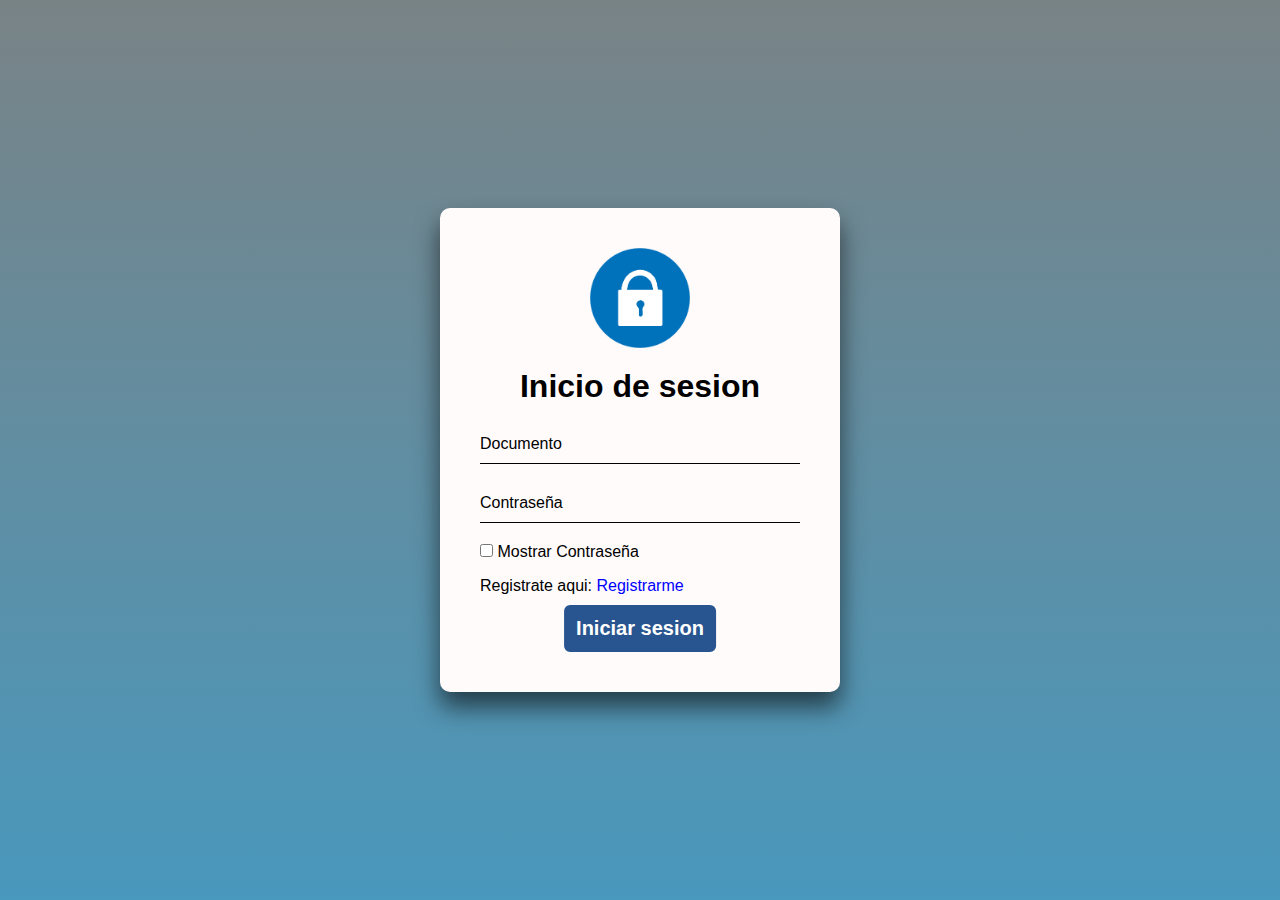
<file: index.html>
<html>

<head>
    <meta charset="UTF-8">
    <meta http-equiv="X-UA-Compatible" content="IE=edge">
    <meta name="viewport" content="width=device-width, initial-scale=1.0">
    <title>Inicio de sesion</title>
    <link rel="stylesheet" href="css/inicio.css">
</head>


<body>
    <form method="POST" action="php/iniciosesion.php">
        <div class="login-box">
            <div class="inicio">
            <img src="img/login.png">
            <h1>Inicio de sesion</h1>
            </div>      

        <div class="user-box">        
            <input type="text" name="txtusuario" required="">
            <label>Documento</label>
        </div>

        <div class="user-box">  
            <input type="password" name="txtpassword" required="">
            <label>Contraseña</label>
        </div>

        <div class="label">
            <input type="checkbox" id="mostrar_contrasena" title="clic para mostrar contraseña" />
            <label>Mostrar Contraseña</label>
            
        </div>

        <div class="link">
            <label>Registrate aqui:</label>
            <a href="registro.html">Registrarme</a>
        </div>

        <div class="g-recaptcha" data-stitekey="6LcePAATAAAAAGPRWgx90814DTjgt5sXnNbV5WaW"></div>

        <div class="button">
            <input type="submit" value="Iniciar sesion">
        </div>
    </div>       

    </form>
    <!--js-->
    <script src="https://www.google.com/recaptcha/api.api.js"></script>
</body>
</html>
</file>
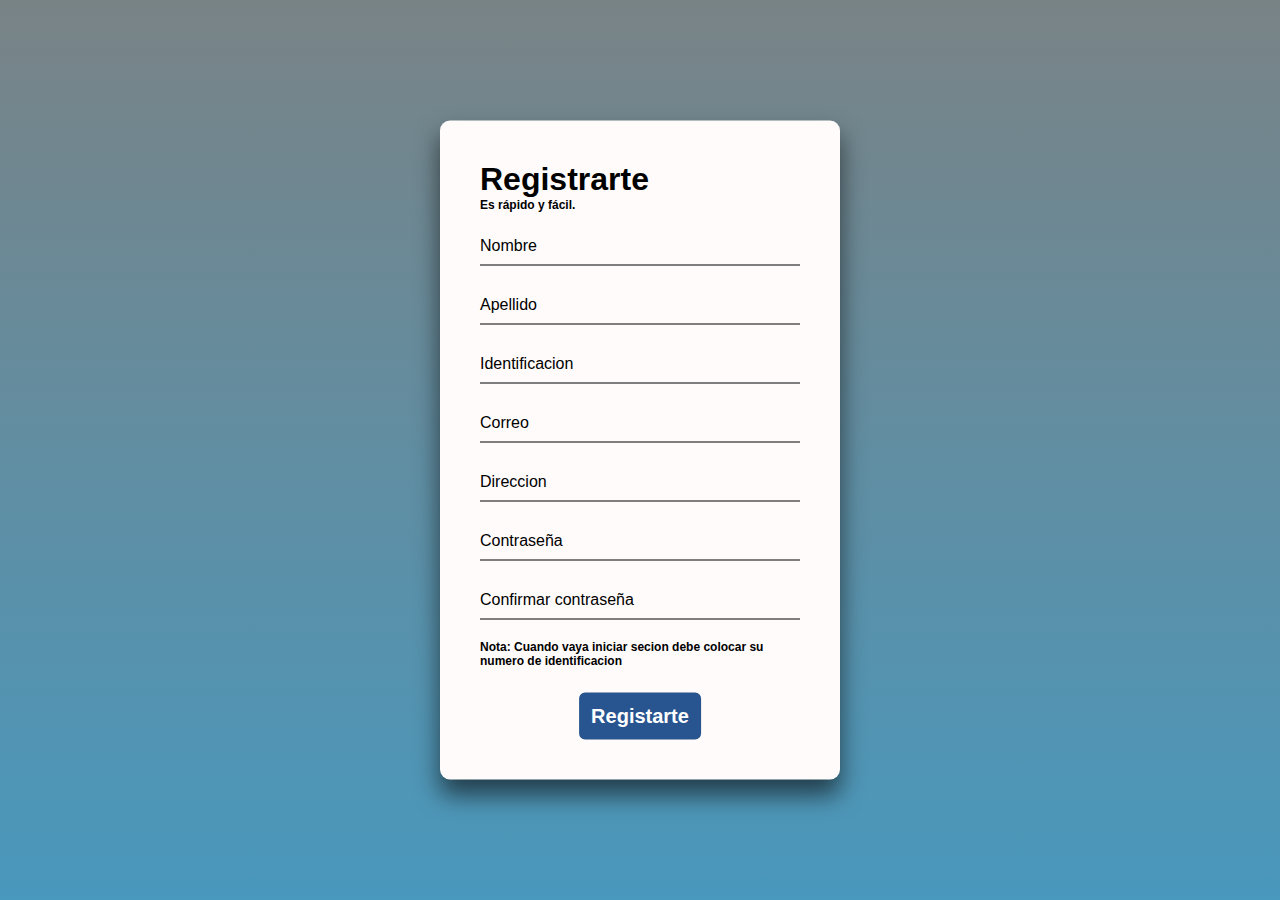
<file: registro.html>
<!DOCTYPE html>
<html lang="en">
<head>

    <meta charset="UTF-8">
    <meta http-equiv="X-UA-Compatible" content="IE=edge">
    <title>Registro</title>
    <link rel="stylesheet" href="css/inicio.css">

</head>

<body>
    <div class="login-box"> 
        <h1>Registrarte</h1>
        <h6>Es rápido y fácil.</h6>
        <form action="proyecto/php/registro.php" method="POST">    
            <div class="user-box">  
                <input type="text" name="nombre" required><br /> 
                <label>Nombre</label>
                </div>
            
            <div class="user-box"> 
                <input type="text" name="apellido" required><br /> 
                <label>Apellido</label>
                </div>
            
            <div class="user-box">     
                <input type="text" name="ident" required><br />
                <label>Identificacion</label> 
                </div>
            
            <div class="user-box">    
                <input type="email" name="correo" required><br />
                <label>Correo</label> 
                </div>

            <div class="user-box"> 
                <input type="text" name="dir" required><br />
                <label>Direccion</label> 
                </div>

            <div class="user-box"> 
                <input type="password" name="pass" required minlength="8">
                <label>Contraseña</label> 
                </div>
            <div class="user-box">               
                <input type="password" name="pass2" required minlength="8"><br />
                <label>Confirmar contraseña</label> 
                </div>
            <div>
                <h6>Nota: Cuando vaya iniciar secion debe colocar su numero de identificacion</h6> 
            </div>       
            <div class="button">
                <input type="submit" value="Registarte">
            </div>
            </div>                
        </form>
    </body>
</html>
</file>
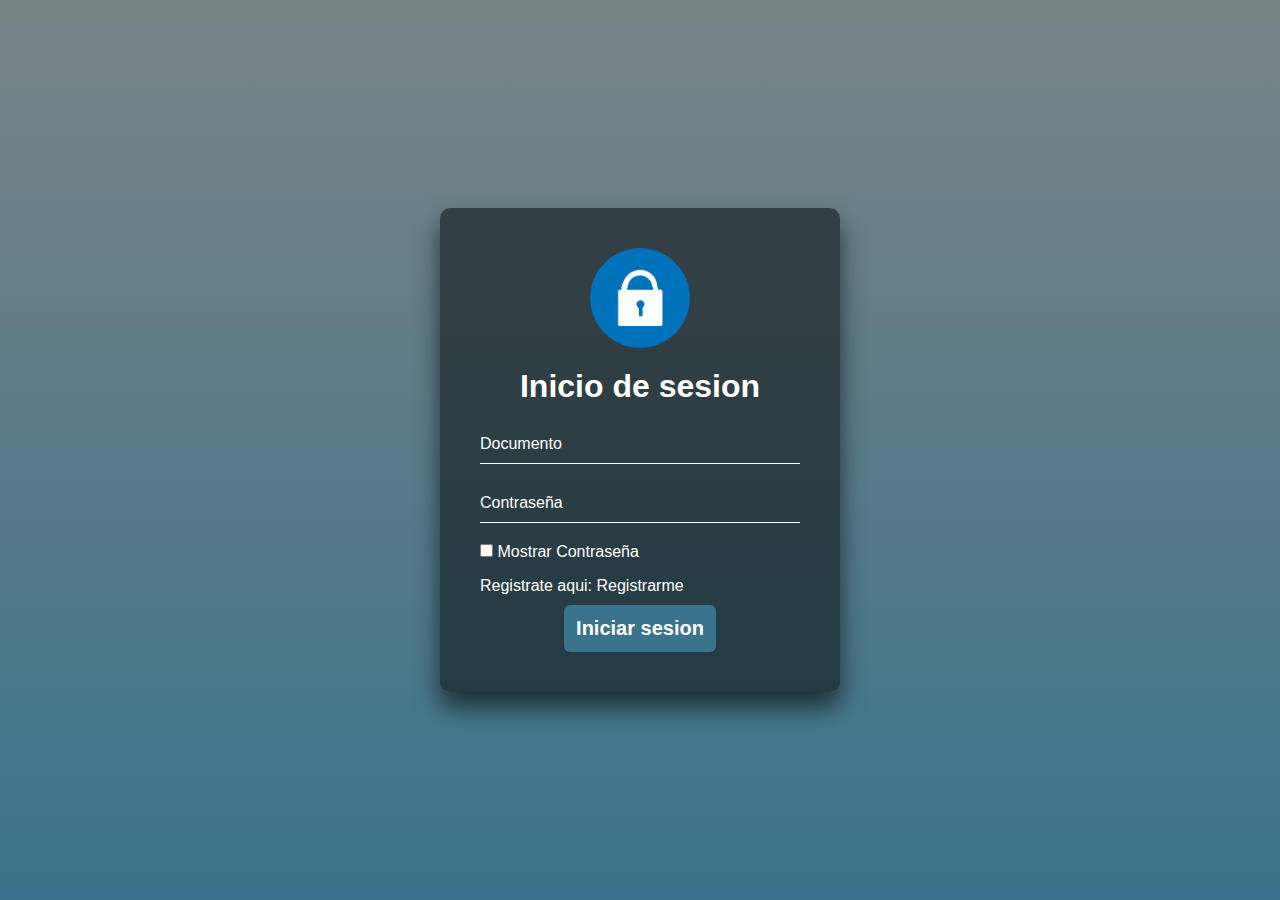
<file: pin2_jose/inicio.html>
<html>

<head>
    <meta charset="UTF-8">
    <meta http-equiv="X-UA-Compatible" content="IE=edge">
    <meta name="viewport" content="width=device-width, initial-scale=1.0">
    <title>Inicio de sesion</title>
    <link rel="stylesheet" href="inicio.css">
</head>


<body>
    <form method="POST" action="inicio.php">
        <div class="login-box">
            <div class="inicio">
            <img src="login.png">
            <h1>Inicio de sesion</h1>
            </div>      

        <div class="user-box">        
            <input type="text" name="txtusuario" required="">
            <label>Documento</label>
        </div>

        <div class="user-box">  
            <input type="password" name="txtpassword" required="">
            <label>Contraseña</label>
        </div>

        <div class="label">
            <input type="checkbox" id="mostrar_contrasena" title="clic para mostrar contraseña" />
            <label>Mostrar Contraseña</label>
            
        </div>

        <div class="link">
            <label>Registrate aqui:</label>
            <a href="registro.html">Registrarme</a>
        </div>

        <div class="g-recaptcha" data-stitekey="6LcePAATAAAAAGPRWgx90814DTjgt5sXnNbV5WaW"></div>

        <div class="button">
            <input type="submit" value="Iniciar sesion">
        </div>
    </div>       

    </form>
    <!--js-->
    <script src="https://www.google.com/recaptcha/api.api.js"></script>
</body>

</html>
</file>
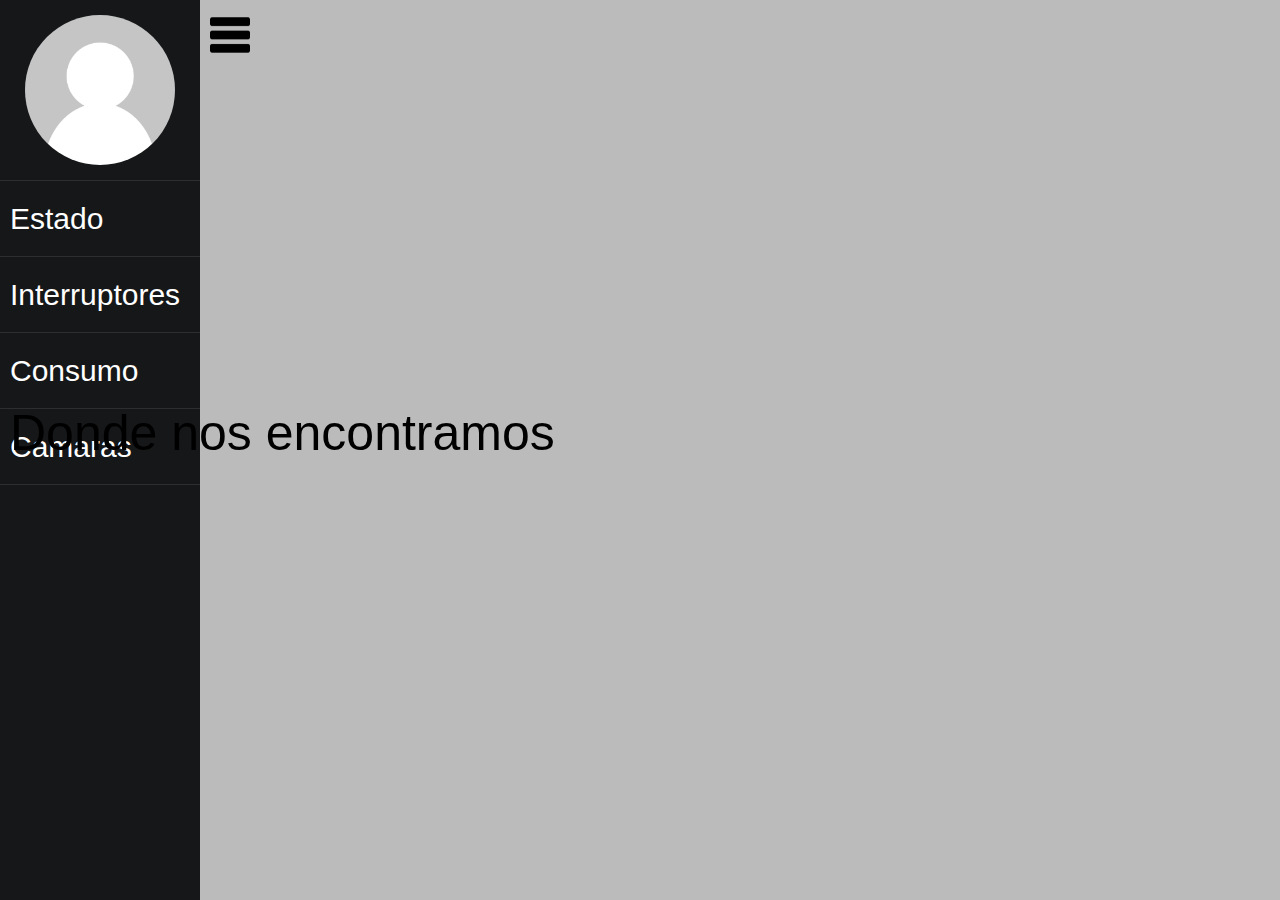
<file: pin2_jose/pag1.html>
<!DOCTYPE html>
<html lang="en">

<head>
    <meta charset="UTF-8">
    <meta http-equiv="X-UA-Compatible" content="IE=edge">
    <meta name="viewport" content="width=device-width, initial-scale=1.0">
    <link rel="stylesheet" href="pag.css">
    <link rel="stylesheet" href="boton.css">
    <title>Pagina de inicio</title>

</head>

<body>
    <div id="sidebar" class="active">
        <div class="toggle-btn">
            <span><img src="menu.png" alt=""></span>
        </div>
        <ul>
            <li>
                <img src="logo.png" alt="User">
            </li>
            <li><a href="estado.php">Estado</a></li>
            <li><a href="intrruptores.php">Interruptores</a>
            </li>
            <li><a href="">Consumo</a></li>
            <li><a href="">Camaras</a></li>
        </ul>
        
    </div>
        <div>
            <div>

           </div>
            <label>Donde nos encontramos</label>
            <iframe src="https://www.google.com/maps/embed?pb=!1m14!1m12!1m3!1d15670.148862153452!2d-74.79221985000001!3d10.92273265!2m3!1f0!2f0!3f0!3m2!1i1024!2i768!4f13.1!5e0!3m2!1ses!2sco!4v1626813580122!5m2!1ses!2sco" width="600" height="450" style="border:0;" allowfullscreen="" loading="lazy"></iframe>
        </div>
    <script src="pag.js" charset="utf-8">
    </script>
</body>

</html>
</file>
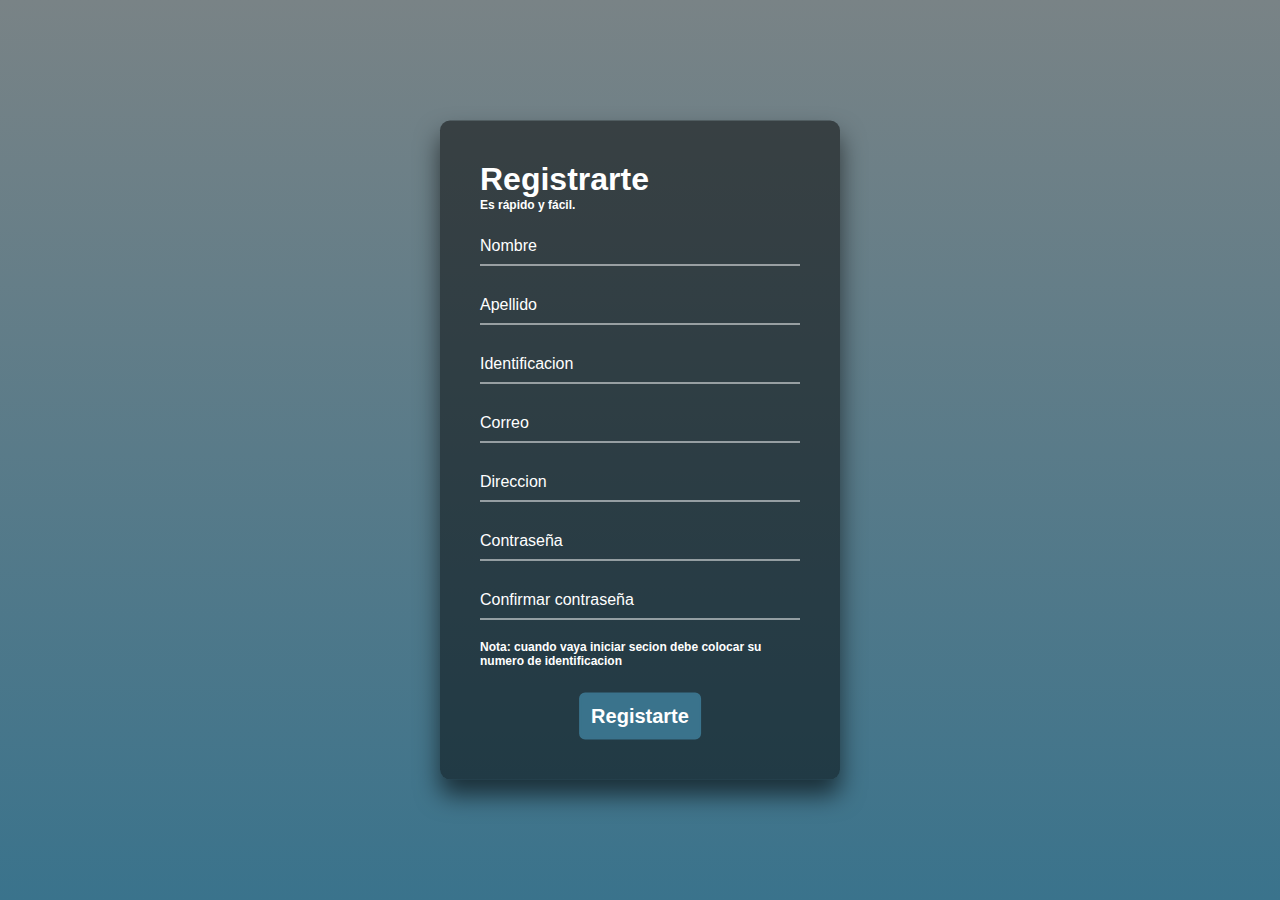
<file: pin2_jose/registro.html>
<!DOCTYPE html>
<html lang="en">
<head>
    <meta charset="UTF-8">
    <meta http-equiv="X-UA-Compatible" content="IE=edge">
    <title>Registro</title>
    <link rel="stylesheet" href="inicio.css">
    
    <div class="login-box"> 
        <h1>Registrarte</h1>
        <h6>Es rápido y fácil.</h6>
        <form action="registro.php" method="POST">    
        <table>
           
            <div class="user-box">  
                <input type="text" name="nombre" required><br /> 
                <label>Nombre</label>
                </div>
            
            <div class="user-box"> 
                <input type="text" name="apellido" required><br /> 
                <label>Apellido</label>
                </div>
            
            <div class="user-box">     
                <input type="text" name="ident" required><br />
                <label>Identificacion</label> 
                </div>
            
            <div class="user-box">    
                <input type="email" name="correo" required><br />
                <label>Correo</label> 
                </div>

            <div class="user-box"> 
                <input type="text" name="dir" required><br />
                <label>Direccion</label> 
                </div>

            <div class="user-box"> 
                <input type="password" name="pass" required minlength="8">
                <label>Contraseña</label> 
                </div>
            <div class="user-box">               
                <input type="password" name="pass2" required minlength="8"><br />
                <label>Confirmar contraseña</label> 
                </div>
            <div>
                <h6>Nota: cuando vaya iniciar secion debe colocar su numero de identificacion</h6> 
            </div>       
            <div class="button">
                <input type="submit" value="Registarte">
            </div>
        </div>    
        </table>        
        </form>
</head>
<body>
    
</body>
</html>
</file>
<file: css/inicio.css>
html {
    height: 100%;
}

body {
    margin: 0;
    padding: 0;
    font-family: Helvetica, Arial, sans-serif;
    background: linear-gradient(#798386, #4998bd);
}

.login-box {
    position: absolute;
    top: 50%;
    left: 50%;
    width: 400px;
    padding: 40px;
    transform: translate(-50%, -50%);
    background: rgb(255, 251, 251);
    box-sizing: border-box;
    box-shadow: 0 15px 25px rgba(5, 5, 5, 0.6);
    border-radius: 10px;
}

.login-box .inicio img{
    width: 100px;
    display:block;
    margin:auto;
}

.login-box .inicio h1 {
    margin: 20px 10px;
    padding: 0px;
    color: rgb(0, 0, 0);
    text-align: center;
}

.login-box h1 {
    margin: 0px 0px;
    padding: 0px;
    color: rgb(0, 0, 0);
    text-align: left;
}

.login-box h6 {
    margin: 0px 0 15px;
    padding: 0;
    color: rgb(0, 0, 0);
    text-align: left;
    font-size: 12px;
}

.login-box .user-box {
    position: relative;
}

.login-box .link a{
    position: relative;
    margin: 15px 0 20px;
    padding: 0;
    color: blue;
    text-align: center;
    outline: none;
    text-decoration: none;
}

.login-box .link a:hover {
    border-bottom: 1px solid;
    color: red;
  }

.login-box .link a:active {
    color: red;
  }

.login-box .label input{
    position: relative;
    margin: 0px 0 20px;
    padding: 0;
    color: rgb(0, 0, 0);
    text-align: center;
}
.login-box .label label{
    position: relative;
    margin: 0px 0 20px;
    padding: 0;
    color: rgb(0, 0, 0);
    text-align: center;
}

.login-box .link label{
    position: relative;
    margin: 20px 0 30px;
    padding: 9px 0;
    color: rgb(0, 0, 0);
    text-align: center;
}

.login-box .user-box input {
    width: 100%;
    padding: 10px 0;
    font-size: 16px;
    color: rgb(0, 0, 0);
    margin-bottom: 20px;
    border: none;
    border-bottom: 1px solid rgb(0, 0, 0);
    outline: none;
    background: transparent;
}

.login-box .user-box label {
    position: absolute;
    top: 0;
    left: 0;
    padding: 10px 0;
    font-size: 16px;
    color: rgb(0, 0, 0);
    pointer-events: none;
    transition: .5s;
}

.login-box .user-box input:focus~label,
.login-box .user-box input:valid~label {
    top: -20px;
    left: 0;
    color: while;
    font-size: 12px;
}

.login-box .button input {
    position: relative;
    margin: 10px 0 0px;
    text-decoration: none;
    padding: 10px;
    font-weight: 600;
    font-size: 20px;
    color: #ffffff;
    background-color: #28558f;
    border-radius: 6px;
    border: 2px solid #28558f;
    margin-left: 50%;
    transform: translateX(-50%);
}
.login-box .button input:hover{
    color:black;
    background-color: #2aca32;
    border:2px solid #2aca32;
  }
</file>
<file: pin2_jose/inicio.css>
html {
    height: 100%;
}

body {
    margin: 0;
    padding: 0;
    font-family: Helvetica, Arial, sans-serif;
    background: linear-gradient(#798386, #3a738c);
}

.login-box {
    position: absolute;
    top: 50%;
    left: 50%;
    width: 400px;
    padding: 40px;
    transform: translate(-50%, -50%);
    background: rgba(0, 0, 0, .5);
    box-sizing: border-box;
    box-shadow: 0 15px 25px rgba(0, 0, 0, .6);
    border-radius: 10px;
}

.login-box .inicio img{
    width: 100px;
    display:block;
    margin:auto;
}

.login-box .inicio h1 {
    margin: 20px 10px;
    padding: 0px;
    color: #fff;
    text-align: center;
}

.login-box h1 {
    margin: 0px 0px;
    padding: 0px;
    color: #fff;
    text-align: left;
}

.login-box h6 {
    margin: 0px 0 15px;
    padding: 0;
    color: #fff;
    text-align: left;
    font-size: 12px;
}

.login-box .user-box {
    position: relative;
}

.login-box .link a{
    position: relative;
    margin: 15px 0 20px;
    padding: 0;
    color: white;
    text-align: center;
    outline: none;
    text-decoration: none;
}

.login-box .link a:hover {
    border-bottom: 1px solid;
    color: red;
  }

.login-box .link a:active {
    color: red;
  }

.login-box .label input{
    position: relative;
    margin: 0px 0 20px;
    padding: 0;
    color: #fff;
    text-align: center;
}
.login-box .label label{
    position: relative;
    margin: 0px 0 20px;
    padding: 0;
    color: #fff;
    text-align: center;
}

.login-box .link label{
    position: relative;
    margin: 20px 0 30px;
    padding: 9px 0;
    color: #fff;
    text-align: center;
}

.login-box .user-box input {
    width: 100%;
    padding: 10px 0;
    font-size: 16px;
    color: #fff;
    margin-bottom: 20px;
    border: none;
    border-bottom: 1px solid #fff;
    outline: none;
    background: transparent;
}

.login-box .user-box label {
    position: absolute;
    top: 0;
    left: 0;
    padding: 10px 0;
    font-size: 16px;
    color: #fff;
    pointer-events: none;
    transition: .5s;
}

.login-box .user-box input:focus~label,
.login-box .user-box input:valid~label {
    top: -20px;
    left: 0;
    color: while;
    font-size: 12px;
}

.login-box .button input {
    position: relative;
    margin: 10px 0 0px;
    text-decoration: none;
    padding: 10px;
    font-weight: 600;
    font-size: 20px;
    color: #ffffff;
    background-color: #3a738c;
    border-radius: 6px;
    border: 2px solid #3a738c;
    margin-left: 50%;
    transform: translateX(-50%);
}
.login-box .button input:hover{
    color:black;
    background-color: #ffffff;
    border:2px solid #ffffff;
  }
</file>
<file: pin2_jose/pag.css>
* {
    margin: 0;
    padding: 0;
}

.boxs .maps iframe{
    position: relative;
    width: 60%;
    height: 40%;
    text-align: center;
    border: 0;

}
label{
    position: relative;
    font-family: Arial, Helvetica, sans-serif;
    text-align: center;
    padding: 10px;
}


#sidebar {
    position: fixed;
    width: 200px;
    height: 100%;
    background: #151719;
    left: -200px;
    transition: all 500ms linear;
}

#sidebar.active{
    left: 0;
}



#sidebar ul li {
    color: rgb(230, 230, 230, .9);
    text-align: left;
    padding: 15px 10px;
    list-style: none;
    border-bottom: 1px solid rgb(100, 100, 100, .3);
    font-size: 30px;
}

#sidebar img{
    border-radius: 50%;
    display: block;
    margin: 0 auto;
    width: 150px;
    height: 150px;
}

#sidebar .toggle-btn{
    position: absolute;
    left: 210px;
    top: 15px;
    cursor: pointer;
}

#sidebar .toggle-btn span img {
    display: block;
    width: 40px;
    height: 40px;
    text-align: center;
    font-size: 28px;
    border-radius: 10%;

}
#sidebar a{
    position: relative;
    margin: 15px 0 20px;
    padding: 0;
    color: white;
    text-align: center;
    outline: none;
    text-decoration: none;
    font-family: Arial, Helvetica, sans-serif;
}

#sidebar a:hover {
    border-bottom: 3px solid;
    transition: all 20ms linear;
    border-color: red;
    color: rgb(122, 122, 122);
    
  }

#sidebar a:active {
    color: white;
  }

      .protege {
        width:100px; /* Ancho de la imagen */
        height:50px;  /* Altura de la imagen */
        background-image: url(ruta_y_nombre/de_la_imagen.gif);
    }
</file>
<file: pin2_jose/boton.css>
*,
        *:before,
        *:after {
            box-sizing: border-box;
            margin: 0;
            padding: 0;
        }

        :root {
            /* minFontSize + (maxFontSize - minFontSize) * (100vw - minVWidth)/(maxVWidth - minVWidth) */
            font-size: calc(32px + (40 - 32) * (50vw - 160px)/(480 - 160));
        }

        body,
        input {
            font-size: 50px;
            padding-bottom: 20px;
            line-height: 1.5;
        }

        body {
            background: #bbb;
        }

        input {
            display: block;
            margin-bottom: 1.5em;
        }

        main {
            position: absolute;
            padding: 1.5em 0 0;
            right: 20px;
            text-align: right;
            border: 2px solid;
        }

        .box{
        position: absolute;
        top: 50%;
        left: 55%;
        width: 600px;
        padding: 40px;
        transform: translate(-50%, -50%);
        background: rgb(139, 136, 136);
        box-sizing: border-box;
        box-shadow: 0 15px 25px rgba(0, 0, 0, .6);
        border-radius: 10px;
    }

    .box label{
        position: absolute;
        color: white;
        text-align: left;
        left: 12px;
        font-family: Arial, Helvetica, sans-serif;
        font-style: 20px;
    }

        .l {
            background-color: rgba(0, 0, 0, 0.7);
            border-radius: 0.75em;
            box-shadow: 0.125em 0.125em 0 0.125em rgba(0, 0, 0, 0.3) inset;
            color: #fdea7b;
            display: inline-flex;
            align-items: center;
            margin: 0;
            padding: 0.15em;
            width: 3em;
            height: 1.5em;
            
            transition: background-color 0.1s 0.3s ease-out, box-shadow 0.1s 0.3s ease-out;
            -webkit-appearance: none;
            -moz-appearance: none;
            appearance: none;

        }

        .l:before,
        .l:after {
            content: "";
            display: block;
        }

        .l:before {
            background-color: #d7d7d7;
            border-radius: 70%;
            width: 1.2em;
            height: 1.2em;
            transition: background-color 0.1s 0.3s ease-out, transform 0.3s ease-out;
            z-index: 1;
        }

        .l:after {
            background:
                linear-gradient(transparent 50%, rgba(0, 0, 0, 0.15) 0) 0 50% / 50% 100%,
                repeating-linear-gradient(90deg, #bbb 0, #bbb, #bbb 20%, #999 20%, #999 40%) 0 50% / 50% 100%,
                radial-gradient(circle at 50% 50%, #888 25%, transparent 26%);
            background-repeat: no-repeat;
            border: 0.25em solid transparent;
            border-left: 0.4em solid #d8d8d8;
            border-right: 0 solid transparent;
            transition: border-left-color 0.1s 0.3s ease-out, transform 0.3s ease-out;
            transform: translateX(-22.5%);
            transform-origin: 25% 50%;
            width: 1.2em;
            height: 1em;
        }

        /* Checked */
        .l:checked {
            background-color: rgba(0, 0, 0, 0.45);
            box-shadow: 0.125em 0.125em 0 0.125em rgba(0, 0, 0, 0.1) inset;
        }

        .l:checked:before {
            background-color: currentColor;
            transform: translateX(125%)
        }

        .l:checked:after {
            border-left-color: currentColor;
            transform: translateX(-2.5%) rotateY(180deg);
        }

        /* Other States */
        .l:focus {
            /* Usually an anti-A11Y practice but set to remove an annoyance just for this demo */
            outline: 0;
        }
</file>
